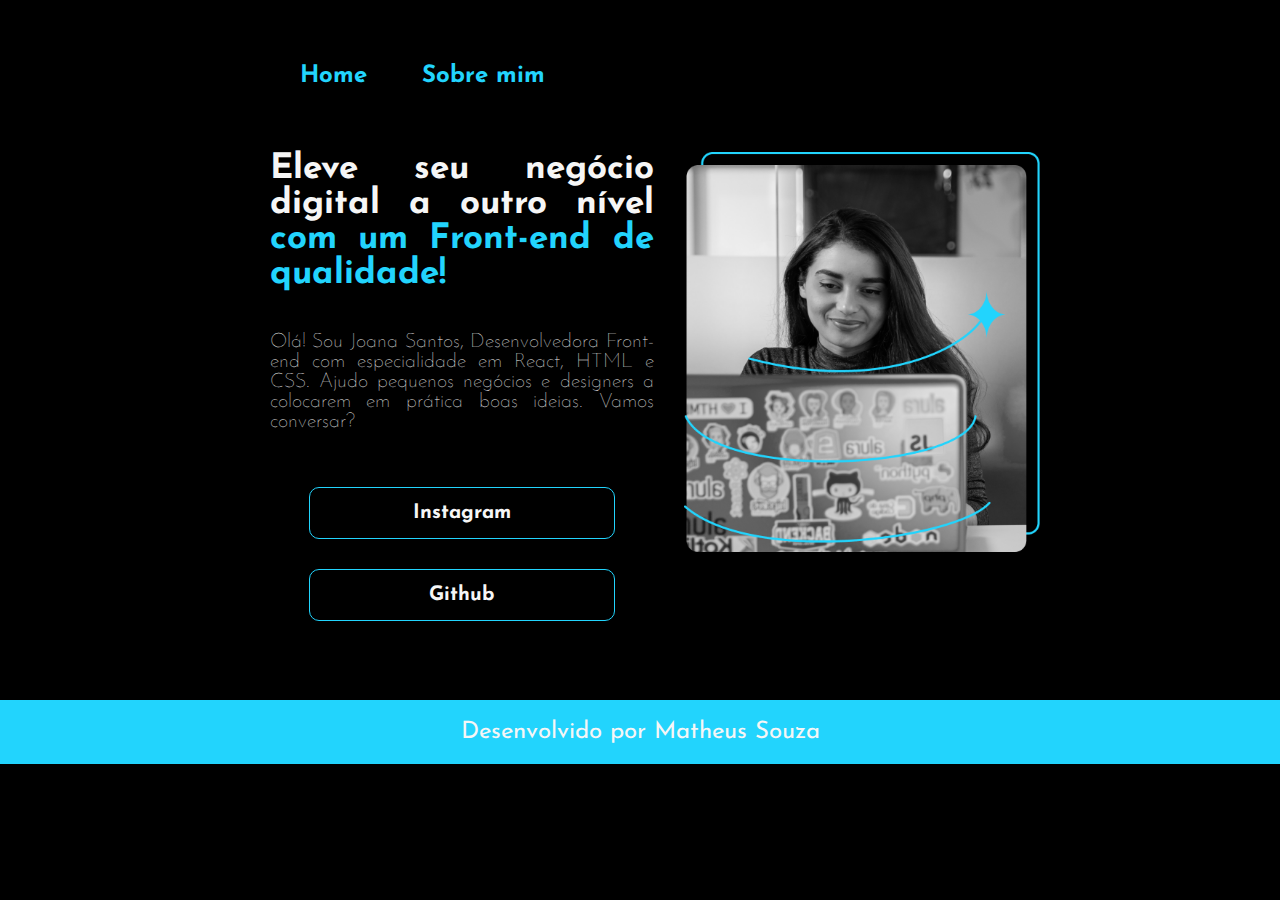
<file: index.html>
<!DOCTYPE html>
<html lang="pt-br">
<head>
    <meta charset="UTF-8">
    <meta name="viewport" content="width=device-width, initial-scale=1.0">
    <link rel="stylesheet" href="reset.css">
    <link rel="stylesheet" href="style.css">
    <title>Portifolio</title>
</head>
<body>
    <header class="cabecalho">
        <nav class="cabecalho-navegacao">
            <a class="cabecalho-navegacao-link" href="index.html">Home</a>
            <a class="cabecalho-navegacao-link" href="sobre.html">Sobre mim</a>
        </nav>
    </header>


    <main class="conteudo-principal">
        <section class="conteudo-escrito-principal">
            <h1 class="titulo-principal">Eleve seu negócio digital a outro nível <span class="span-titulo">com um Front-end de qualidade!</span></h1>
            <p class="texto-principal">Olá! Sou Joana Santos, Desenvolvedora Front-end com especialidade em React, HTML e CSS. Ajudo pequenos negócios e designers a colocarem em prática boas ideias. Vamos conversar?</p>
            
            <div class="campo-botoes">
                <a href="#">Instagram</a>
                <a href="#">Github</a>
            </div>
        </section>

        <img class="imagem-portifolio" src="./Imagem.png" alt="Imagem de uma mulher usando um notebook">
    </main>

    <footer class="rodape">
        <p class="rodape-texto">Desenvolvido por Matheus Souza</p>
    </footer>
</body>
</html>
</file>
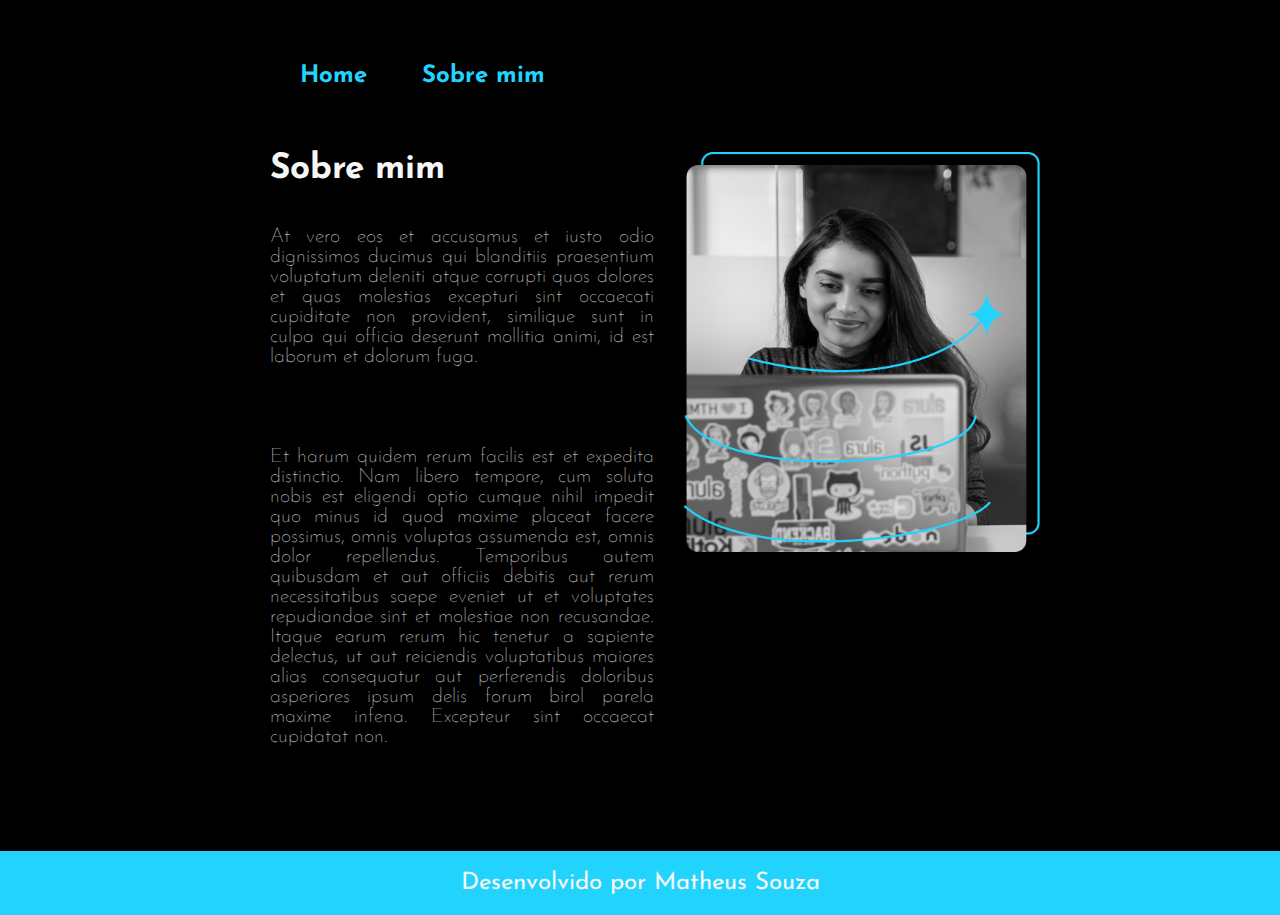
<file: sobre.html>
<!DOCTYPE html>
<html lang="pt-br">
<head>
    <meta charset="UTF-8">
    <meta name="viewport" content="width=device-width, initial-scale=1.0">
    <link rel="stylesheet" href="reset.css">
    <link rel="stylesheet" href="style.css">
    <title>Portifolio</title>
</head>
<body>
    <header class="cabecalho">
        <nav class="cabecalho-navegacao">
            <a class="cabecalho-navegacao-link" href="index.html">Home</a>
            <a class="cabecalho-navegacao-link" href="sobre.html">Sobre mim</a>
        </nav>
    </header>


    <main class="conteudo-principal">
        <section class="conteudo-escrito-principal">
            <h1 class="titulo-principal">Sobre mim</h1>
            <p class="texto-principal">At vero eos et accusamus et iusto odio dignissimos ducimus qui blanditiis praesentium voluptatum deleniti atque corrupti quos dolores et quas molestias excepturi sint occaecati cupiditate non provident, similique sunt in culpa qui officia deserunt mollitia animi, id est laborum et dolorum fuga.</p>
            <p class="texto-principal">Et harum quidem rerum facilis est et expedita distinctio. Nam libero tempore, cum soluta nobis est eligendi optio cumque nihil impedit quo minus id quod maxime placeat facere possimus, omnis voluptas assumenda est, omnis dolor repellendus. Temporibus autem quibusdam et aut officiis debitis aut rerum necessitatibus saepe eveniet ut et voluptates repudiandae sint et molestiae non recusandae. Itaque earum rerum hic tenetur a sapiente delectus, ut aut reiciendis voluptatibus maiores alias consequatur aut perferendis doloribus asperiores ipsum delis forum birol parela maxime infena. Excepteur sint occaecat cupidatat non.</p>
        </section>

        <img class="imagem-portifolio" src="./Imagem.png" alt="Imagem de uma mulher usando um notebook">
    </main>

    <footer class="rodape">
        <p class="rodape-texto">Desenvolvido por Matheus Souza</p>
    </footer>
</body>
</html>
</file>
<file: style.css>
@import url('https://fonts.googleapis.com/css2?family=Josefin+Sans:ital,wght@0,100..700;1,100..700&display=swap');

:root {
    --cor-primaria- : black;
    --cor-secundaria- : #f6f6f6;
    --cor-terciaria- : #22D4FD;
    --cor-hover- : #272727;
}

body {
    background-color: var(--cor-primaria-);
    font-family: "Josefin Sans", sans-serif;
    font-weight: 100;
    padding: 0;
    margin: 0;
}

.cabecalho {
    display: flex;
    flex-direction: row;
    margin: 5% 21.5%;
    justify-content: space-between;
}

.cabecalho-navegacao-link {
    background-color: var(--cor-primaria-);
    color: var(--cor-terciaria-);
    margin: 0px 25px;
    font-size: 1.5rem;
    text-decoration: none;
    font-weight: bold;
}

.conteudo-principal {
    display: flex;
    flex-direction: row;
    justify-content: center;
    margin-bottom: 64px;
}

.conteudo-escrito-principal {
    display: flex;
    flex-direction: column;
    justify-content: space-around;
    width: 30%;
    margin: 0px 30px;
    text-align: justify;
}

.titulo-principal {
    color: var(--cor-secundaria-);
    font-size: 2.19rem;
    font-weight: bold;
}

span {
    color: var(--cor-terciaria-);
}

.texto-principal {
    color: var(--cor-secundaria-);
    font-size: 1.25rem;
    margin: 40px 0px;
}

.campo-botoes {
    display: flex;
    flex-direction: column;
    justify-content: space-between;
    text-align: center;
    align-items: center;
}

.campo-botoes-titulo {
    color: var(--cor-secundaria-);
    font-size: 1.5rem;
    font-weight: bold;
}

.campo-botoes a {
    display: flex;
    flex-direction: row;
    justify-content: center;
    padding: 15px 75px;
    margin: 15px 0px;
    width: 40%;
    background-color: var(--cor-primaria-);
    font-weight: bold;
    font-size: 1.25rem;
    border-radius: 10px;
    border: var(--cor-terciaria-) 1px solid;
    text-align: center;
    text-decoration: none;
    align-items: center;
    color: var(--cor-secundaria-);

}

.campo-botoes a:hover {
    background-color: var(--cor-hover-);
}

.campo-botoes img {
    margin: 0px 15px;
}

.imagem-portifolio {
    height: 400px;
}

.rodape {
    background-color: var(--cor-terciaria-);
    text-align: center;
    padding: 20px;
}

.rodape-texto {
    color: var(--cor-secundaria-);
    font-size: 1.5rem;
    font-weight: 400;
}
</file>
